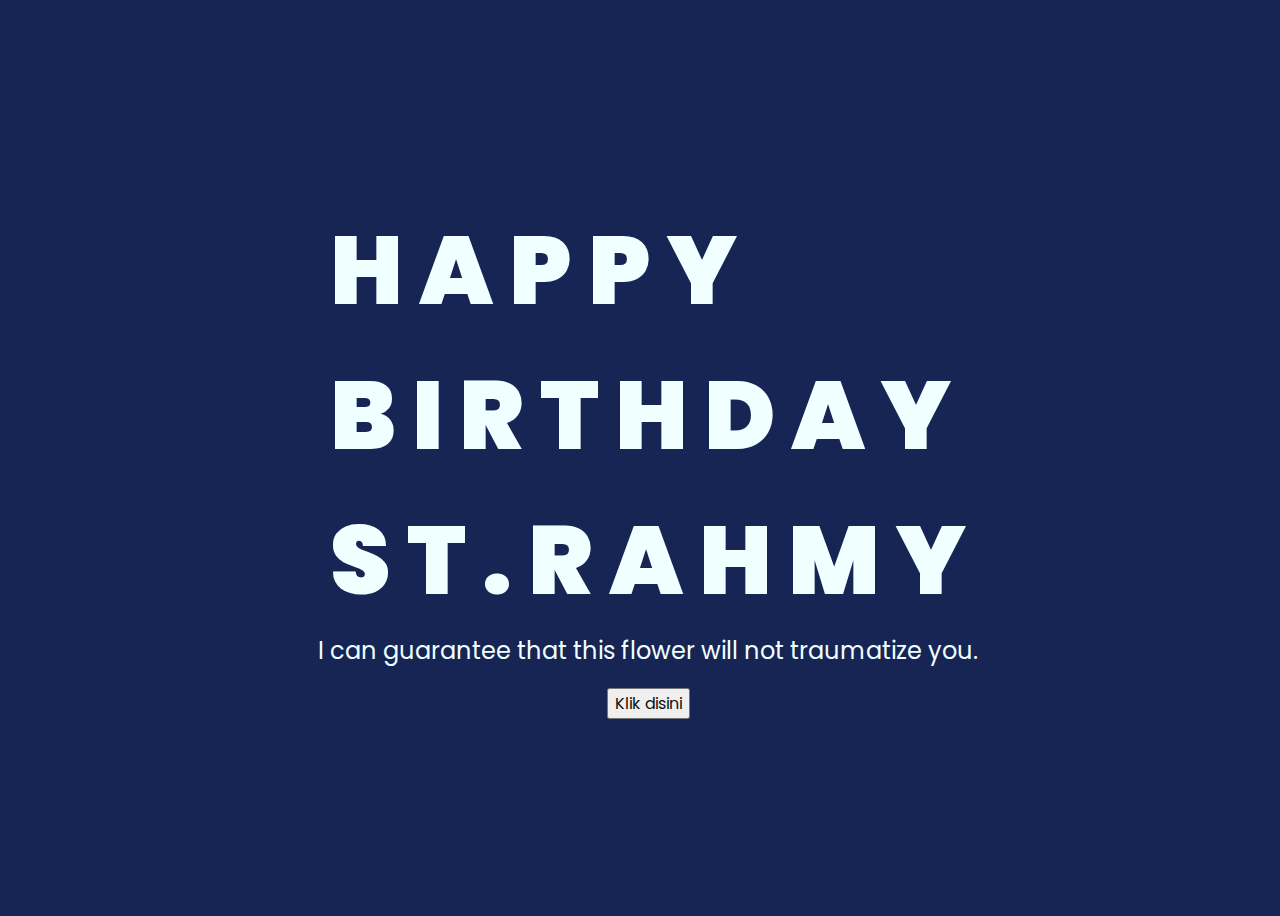
<file: index.html>
<!DOCTYPE html>
<html lang="en">
<head>
    <meta charset="UTF-8">
    <meta http-equiv="X-UA-Compatible" content="IE=edge">
    <meta name="viewport" content="width=device-width, initial-scale=1.0">
    <link rel="stylesheet" href="css/style.css">
    <link rel="icon" href="img/flowers.png" type="image/x-icon">
    <title>Flower For You | ST. Rahmy </title>
</head>
<body>
    <div class="greetings">
        <span>H</span>
        <span>A</span>
        <span>P</span>
        <span>P</span>
        <span>Y</span>
        <br>
        <span>B</span>
        <span>I</span>
        <span>R</span>
        <span>T</span>
        <span>H</span>
        <span>D</span>
        <span>A</span>
        <span>Y</span>
        <br>
        <span>S</span>
        <span>T</span>
        <span>.</span>
        <span>R</span>
        <span>A</span>
        <span>H</span>
        <span>M</span>
        <span>Y</span>
        <br>
    </div>
    <div class="description" align="center">
        <span>I can guarantee that this flower will not traumatize you.</span>
    </div>
    <div class="button">
        <button>
            <a href="flower.html">Klik disini</a>
        </button>
    </div>
  
</body>
</html>
</file>
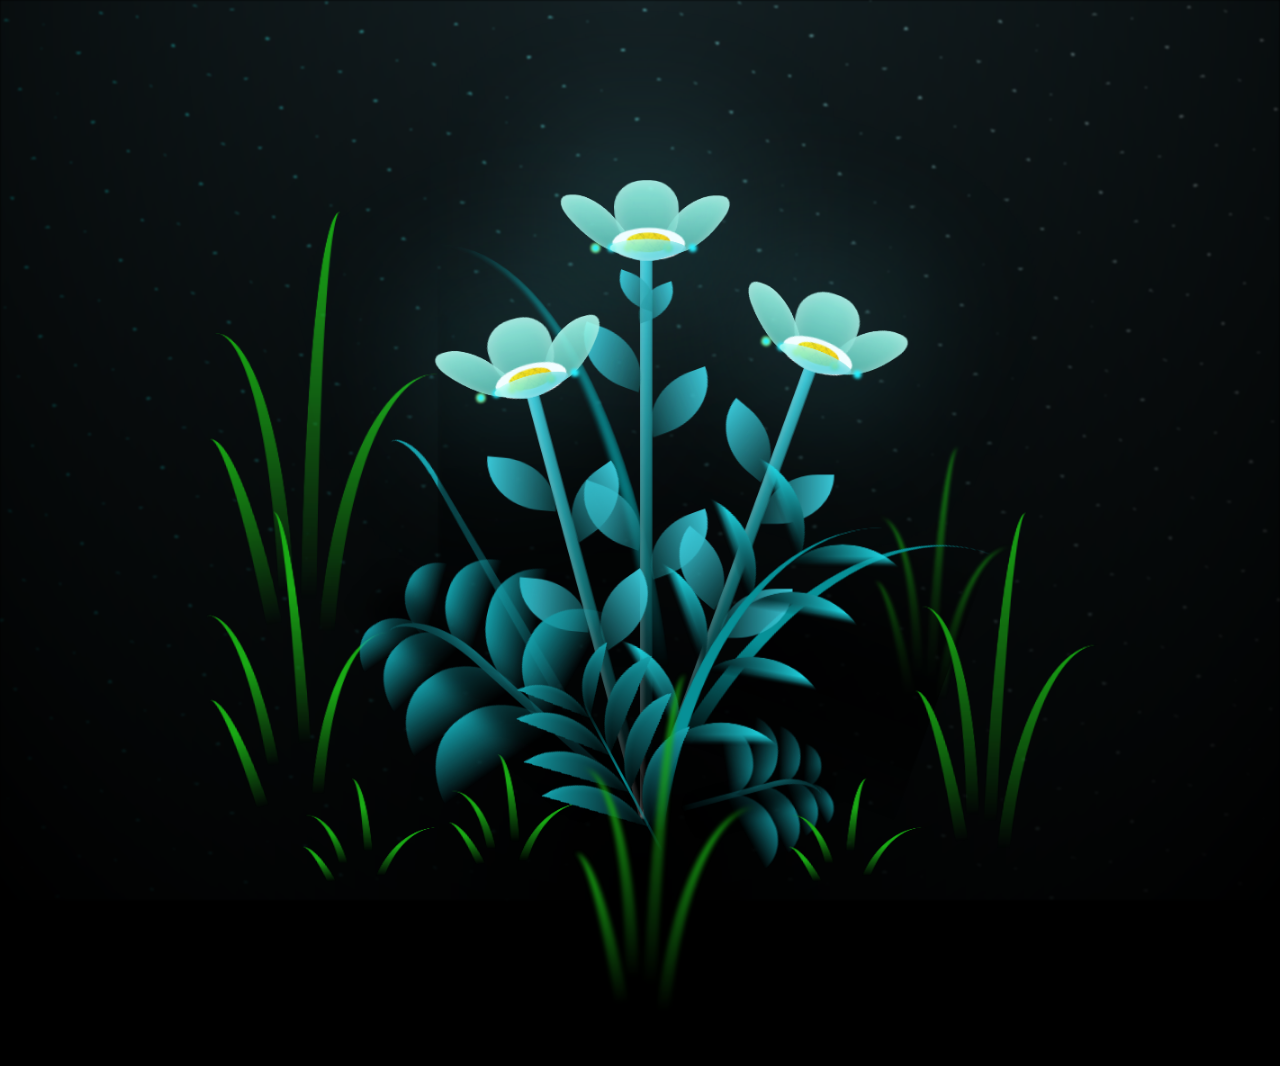
<file: flower.html>
<!DOCTYPE html>
<html lang="en">
<head>
    <meta charset="UTF-8">
    <meta http-equiv="X-UA-Compatible" content="IE=edge">
    <meta name="viewport" content="width=device-width, initial-scale=1.0">
    <link rel="stylesheet" href="css/main.css">
    <link rel="icon" href="img/flowers.png" type="image/x-icon">
    <title>Flower For You | St. Rahmy</title>
</head>
<body class="container">
  <!-- Pembuat code: https://codepen.io/mdusmanansari/pen/BamepLe -->
    <div class="night"></div>
    <div class="flowers">
      <div class="flower flower--1">
        <div class="flower__leafs flower__leafs--1">
          <div class="flower__leaf flower__leaf--1"></div>
          <div class="flower__leaf flower__leaf--2"></div>
          <div class="flower__leaf flower__leaf--3"></div>
          <div class="flower__leaf flower__leaf--4"></div>
          <div class="flower__white-circle"></div>
  
          <div class="flower__light flower__light--1"></div>
          <div class="flower__light flower__light--2"></div>
          <div class="flower__light flower__light--3"></div>
          <div class="flower__light flower__light--4"></div>
          <div class="flower__light flower__light--5"></div>
          <div class="flower__light flower__light--6"></div>
          <div class="flower__light flower__light--7"></div>
          <div class="flower__light flower__light--8"></div>
  
        </div>
        <div class="flower__line">
          <div class="flower__line__leaf flower__line__leaf--1"></div>
          <div class="flower__line__leaf flower__line__leaf--2"></div>
          <div class="flower__line__leaf flower__line__leaf--3"></div>
          <div class="flower__line__leaf flower__line__leaf--4"></div>
          <div class="flower__line__leaf flower__line__leaf--5"></div>
          <div class="flower__line__leaf flower__line__leaf--6"></div>
        </div>
      </div>
  
      <div class="flower flower--2">
        <div class="flower__leafs flower__leafs--2">
          <div class="flower__leaf flower__leaf--1"></div>
          <div class="flower__leaf flower__leaf--2"></div>
          <div class="flower__leaf flower__leaf--3"></div>
          <div class="flower__leaf flower__leaf--4"></div>
          <div class="flower__white-circle"></div>
  
          <div class="flower__light flower__light--1"></div>
          <div class="flower__light flower__light--2"></div>
          <div class="flower__light flower__light--3"></div>
          <div class="flower__light flower__light--4"></div>
          <div class="flower__light flower__light--5"></div>
          <div class="flower__light flower__light--6"></div>
          <div class="flower__light flower__light--7"></div>
          <div class="flower__light flower__light--8"></div>
  
        </div>
        <div class="flower__line">
          <div class="flower__line__leaf flower__line__leaf--1"></div>
          <div class="flower__line__leaf flower__line__leaf--2"></div>
          <div class="flower__line__leaf flower__line__leaf--3"></div>
          <div class="flower__line__leaf flower__line__leaf--4"></div>
        </div>
      </div>
  
      <div class="flower flower--3">
        <div class="flower__leafs flower__leafs--3">
          <div class="flower__leaf flower__leaf--1"></div>
          <div class="flower__leaf flower__leaf--2"></div>
          <div class="flower__leaf flower__leaf--3"></div>
          <div class="flower__leaf flower__leaf--4"></div>
          <div class="flower__white-circle"></div>
  
          <div class="flower__light flower__light--1"></div>
          <div class="flower__light flower__light--2"></div>
          <div class="flower__light flower__light--3"></div>
          <div class="flower__light flower__light--4"></div>
          <div class="flower__light flower__light--5"></div>
          <div class="flower__light flower__light--6"></div>
          <div class="flower__light flower__light--7"></div>
          <div class="flower__light flower__light--8"></div>
  
        </div>
        <div class="flower__line">
          <div class="flower__line__leaf flower__line__leaf--1"></div>
          <div class="flower__line__leaf flower__line__leaf--2"></div>
          <div class="flower__line__leaf flower__line__leaf--3"></div>
          <div class="flower__line__leaf flower__line__leaf--4"></div>
        </div>
      </div>
  
      <div class="grow-ans" style="--d:1.2s">
        <div class="flower__g-long">
          <div class="flower__g-long__top"></div>
          <div class="flower__g-long__bottom"></div>
        </div>
      </div>
  
      <div class="growing-grass">
        <div class="flower__grass flower__grass--1">
          <div class="flower__grass--top"></div>
          <div class="flower__grass--bottom"></div>
          <div class="flower__grass__leaf flower__grass__leaf--1"></div>
          <div class="flower__grass__leaf flower__grass__leaf--2"></div>
          <div class="flower__grass__leaf flower__grass__leaf--3"></div>
          <div class="flower__grass__leaf flower__grass__leaf--4"></div>
          <div class="flower__grass__leaf flower__grass__leaf--5"></div>
          <div class="flower__grass__leaf flower__grass__leaf--6"></div>
          <div class="flower__grass__leaf flower__grass__leaf--7"></div>
          <div class="flower__grass__leaf flower__grass__leaf--8"></div>
          <div class="flower__grass__overlay"></div>
        </div>
      </div>
  
      <div class="growing-grass">
        <div class="flower__grass flower__grass--2">
          <div class="flower__grass--top"></div>
          <div class="flower__grass--bottom"></div>
          <div class="flower__grass__leaf flower__grass__leaf--1"></div>
          <div class="flower__grass__leaf flower__grass__leaf--2"></div>
          <div class="flower__grass__leaf flower__grass__leaf--3"></div>
          <div class="flower__grass__leaf flower__grass__leaf--4"></div>
          <div class="flower__grass__leaf flower__grass__leaf--5"></div>
          <div class="flower__grass__leaf flower__grass__leaf--6"></div>
          <div class="flower__grass__leaf flower__grass__leaf--7"></div>
          <div class="flower__grass__leaf flower__grass__leaf--8"></div>
          <div class="flower__grass__overlay"></div>
        </div>
      </div>
  
      <div class="grow-ans" style="--d:2.4s">
        <div class="flower__g-right flower__g-right--1">
          <div class="leaf"></div>
        </div>
      </div>
  
      <div class="grow-ans" style="--d:2.8s">
        <div class="flower__g-right flower__g-right--2">
          <div class="leaf"></div>
        </div>
      </div>
  
      <div class="grow-ans" style="--d:2.8s">
        <div class="flower__g-front">
          <div class="flower__g-front__leaf-wrapper flower__g-front__leaf-wrapper--1">
            <div class="flower__g-front__leaf"></div>
          </div>
          <div class="flower__g-front__leaf-wrapper flower__g-front__leaf-wrapper--2">
            <div class="flower__g-front__leaf"></div>
          </div>
          <div class="flower__g-front__leaf-wrapper flower__g-front__leaf-wrapper--3">
            <div class="flower__g-front__leaf"></div>
          </div>
          <div class="flower__g-front__leaf-wrapper flower__g-front__leaf-wrapper--4">
            <div class="flower__g-front__leaf"></div>
          </div>
          <div class="flower__g-front__leaf-wrapper flower__g-front__leaf-wrapper--5">
            <div class="flower__g-front__leaf"></div>
          </div>
          <div class="flower__g-front__leaf-wrapper flower__g-front__leaf-wrapper--6">
            <div class="flower__g-front__leaf"></div>
          </div>
          <div class="flower__g-front__leaf-wrapper flower__g-front__leaf-wrapper--7">
            <div class="flower__g-front__leaf"></div>
          </div>
          <div class="flower__g-front__leaf-wrapper flower__g-front__leaf-wrapper--8">
            <div class="flower__g-front__leaf"></div>
          </div>
          <div class="flower__g-front__line"></div>
        </div>
      </div>
  
      <div class="grow-ans" style="--d:3.2s">
        <div class="flower__g-fr">
          <div class="leaf"></div>
          <div class="flower__g-fr__leaf flower__g-fr__leaf--1"></div>
          <div class="flower__g-fr__leaf flower__g-fr__leaf--2"></div>
          <div class="flower__g-fr__leaf flower__g-fr__leaf--3"></div>
          <div class="flower__g-fr__leaf flower__g-fr__leaf--4"></div>
          <div class="flower__g-fr__leaf flower__g-fr__leaf--5"></div>
          <div class="flower__g-fr__leaf flower__g-fr__leaf--6"></div>
          <div class="flower__g-fr__leaf flower__g-fr__leaf--7"></div>
          <div class="flower__g-fr__leaf flower__g-fr__leaf--8"></div>
        </div>
      </div>
  
      <div class="long-g long-g--0">
        <div class="grow-ans" style="--d:3s">
          <div class="leaf leaf--0"></div>
        </div>
        <div class="grow-ans" style="--d:2.2s">
          <div class="leaf leaf--1"></div>
        </div>
        <div class="grow-ans" style="--d:3.4s">
          <div class="leaf leaf--2"></div>
        </div>
        <div class="grow-ans" style="--d:3.6s">
          <div class="leaf leaf--3"></div>
        </div>
      </div>
  
      <div class="long-g long-g--1">
        <div class="grow-ans" style="--d:3.6s">
          <div class="leaf leaf--0"></div>
        </div>
        <div class="grow-ans" style="--d:3.8s">
          <div class="leaf leaf--1"></div>
        </div>
        <div class="grow-ans" style="--d:4s">
          <div class="leaf leaf--2"></div>
        </div>
        <div class="grow-ans" style="--d:4.2s">
          <div class="leaf leaf--3"></div>
        </div>
      </div>
  
      <div class="long-g long-g--2">
        <div class="grow-ans" style="--d:4s">
          <div class="leaf leaf--0"></div>
        </div>
        <div class="grow-ans" style="--d:4.2s">
          <div class="leaf leaf--1"></div>
        </div>
        <div class="grow-ans" style="--d:4.4s">
          <div class="leaf leaf--2"></div>
        </div>
        <div class="grow-ans" style="--d:4.6s">
          <div class="leaf leaf--3"></div>
        </div>
      </div>
  
      <div class="long-g long-g--3">
        <div class="grow-ans" style="--d:4s">
          <div class="leaf leaf--0"></div>
        </div>
        <div class="grow-ans" style="--d:4.2s">
          <div class="leaf leaf--1"></div>
        </div>
        <div class="grow-ans" style="--d:3s">
          <div class="leaf leaf--2"></div>
        </div>
        <div class="grow-ans" style="--d:3.6s">
          <div class="leaf leaf--3"></div>
        </div>
      </div>
  
      <div class="long-g long-g--4">
        <div class="grow-ans" style="--d:4s">
          <div class="leaf leaf--0"></div>
        </div>
        <div class="grow-ans" style="--d:4.2s">
          <div class="leaf leaf--1"></div>
        </div>
        <div class="grow-ans" style="--d:3s">
          <div class="leaf leaf--2"></div>
        </div>
        <div class="grow-ans" style="--d:3.6s">
          <div class="leaf leaf--3"></div>
        </div>
      </div>
  
      <div class="long-g long-g--5">
        <div class="grow-ans" style="--d:4s">
          <div class="leaf leaf--0"></div>
        </div>
        <div class="grow-ans" style="--d:4.2s">
          <div class="leaf leaf--1"></div>
        </div>
        <div class="grow-ans" style="--d:3s">
          <div class="leaf leaf--2"></div>
        </div>
        <div class="grow-ans" style="--d:3.6s">
          <div class="leaf leaf--3"></div>
        </div>
      </div>
  
      <div class="long-g long-g--6">
        <div class="grow-ans" style="--d:4.2s">
          <div class="leaf leaf--0"></div>
        </div>
        <div class="grow-ans" style="--d:4.4s">
          <div class="leaf leaf--1"></div>
        </div>
        <div class="grow-ans" style="--d:4.6s">
          <div class="leaf leaf--2"></div>
        </div>
        <div class="grow-ans" style="--d:4.8s">
          <div class="leaf leaf--3"></div>
        </div>
      </div>
  
      <div class="long-g long-g--7">
        <div class="grow-ans" style="--d:3s">
          <div class="leaf leaf--0"></div>
        </div>
        <div class="grow-ans" style="--d:3.2s">
          <div class="leaf leaf--1"></div>
        </div>
        <div class="grow-ans" style="--d:3.5s">
          <div class="leaf leaf--2"></div>
        </div>
        <div class="grow-ans" style="--d:3.6s">
          <div class="leaf leaf--3"></div>
        </div>
      </div>
    </div>
    <script src="main.js"></script>
  </body>
</html>
</file>
<file: css/style.css>
@import url('https://fonts.googleapis.com/css2?family=Poppins:ital,wght@0,500;1,900&display=swap');
*{
    font-family: 'Poppins',cursive;
}

body{
    color: azure;
    width: 100%;
    height: 100vh;
    display: flex;
    flex-direction: column;
    align-items: center;
    justify-content: center;
    background-color: #172554;
}
.greetings{
    font-size: 6rem;
    font-weight: 900;
}
.greetings > span {
    animation: glow 2.5s ease-in-out infinite;
}

@keyframes glow {
    0%, 100% {
        color: #fff;
        text-shadow: 0 0 12px #39c6d6, 0 0 50px #39c6d6, 0 0 100px #39c6d6;
    }
    10%, 90% {
        color: #111;
        text-shadow: none;
    }
}

.greetings > span:nth-child(1)  { animation-delay: 0s; }
.greetings > span:nth-child(2)  { animation-delay: 0.2s; }
.greetings > span:nth-child(3)  { animation-delay: 0.4s; }
.greetings > span:nth-child(4)  { animation-delay: 0.6s; }
.greetings > span:nth-child(5)  { animation-delay: 0.8s; }

.greetings > span:nth-child(6)  { animation-delay: 1s; } 
.greetings > span:nth-child(7)  { animation-delay: 1.2s; }
.greetings > span:nth-child(8)  { animation-delay: 1.4s; }
.greetings > span:nth-child(9)  { animation-delay: 1.6s; }
.greetings > span:nth-child(10) { animation-delay: 1.8s; }
.greetings > span:nth-child(11) { animation-delay: 2s; }
.greetings > span:nth-child(12) { animation-delay: 2.2s; }
.greetings > span:nth-child(13) { animation-delay: 2.4s; }

.greetings > span:nth-child(14) { animation-delay: 2.6s; } 
.greetings > span:nth-child(15) { animation-delay: 2.8s; }
.greetings > span:nth-child(16) { animation-delay: 3s; }
.greetings > span:nth-child(17) { animation-delay: 3.2s; }
.greetings > span:nth-child(18) { animation-delay: 3.4s; }
.greetings > span:nth-child(19) { animation-delay: 3.6s; }
.greetings > span:nth-child(20) { animation-delay: 3.8s; }
.greetings > span:nth-child(21) { animation-delay: 4s; }


.description{
    font-size: 1.5rem;
    margin-bottom: 20px;
}

.button a{
    text-decoration: none;
    font-size: 1rem;
    color: #111;
}

@media screen and (max-width:574px){
    .greetings{
        display: block;
        font-size: 3rem;
        font-weight: 500;
        text-align: center;
    }
    .description{
        font-size: 1rem;
    }
    
    .button a{
        font-size: .5rem;
    }
}
</file>
<file: css/main.css>
*,
*::after,
*::before {
  padding: 0;
  margin: 0;
  box-sizing: border-box;
}

:root {
  --dark-color: #000;
}

body {
  display: flex;
  align-items: flex-end;
  justify-content: center;
  min-height: 100vh;
  background-color: var(--dark-color);
  overflow: hidden;
  perspective: 1000px;
}

.night {
  position: fixed;
  left: 50%;
  top: 0;
  transform: translateX(-50%);
  width: 100%;
  height: 100%;
  filter: blur(0.1vmin);
  background-image: radial-gradient(ellipse at top, transparent 0%, var(--dark-color)), radial-gradient(ellipse at bottom, var(--dark-color), rgba(145, 233, 255, 0.2)), repeating-linear-gradient(220deg, rgb(0, 0, 0) 0px, rgb(0, 0, 0) 19px, transparent 19px, transparent 22px), repeating-linear-gradient(189deg, rgb(0, 0, 0) 0px, rgb(0, 0, 0) 19px, transparent 19px, transparent 22px), repeating-linear-gradient(148deg, rgb(0, 0, 0) 0px, rgb(0, 0, 0) 19px, transparent 19px, transparent 22px), linear-gradient(90deg, rgb(0, 255, 250), rgb(240, 240, 240));
}

.flowers {
  position: relative;
  transform: scale(0.9);
}

.flower {
  position: absolute;
  bottom: 10vmin;
  transform-origin: bottom center;
  z-index: 10;
  --fl-speed: 0.8s;
}
.flower--1 {
  -webkit-animation: moving-flower-1 4s linear infinite;
          animation: moving-flower-1 4s linear infinite;
}
.flower--1 .flower__line {
  height: 70vmin;
  -webkit-animation-delay: 0.3s;
          animation-delay: 0.3s;
}
.flower--1 .flower__line__leaf--1 {
  -webkit-animation: blooming-leaf-right var(--fl-speed) 1.6s backwards;
          animation: blooming-leaf-right var(--fl-speed) 1.6s backwards;
}
.flower--1 .flower__line__leaf--2 {
  -webkit-animation: blooming-leaf-right var(--fl-speed) 1.4s backwards;
          animation: blooming-leaf-right var(--fl-speed) 1.4s backwards;
}
.flower--1 .flower__line__leaf--3 {
  -webkit-animation: blooming-leaf-left var(--fl-speed) 1.2s backwards;
          animation: blooming-leaf-left var(--fl-speed) 1.2s backwards;
}
.flower--1 .flower__line__leaf--4 {
  -webkit-animation: blooming-leaf-left var(--fl-speed) 1s backwards;
          animation: blooming-leaf-left var(--fl-speed) 1s backwards;
}
.flower--1 .flower__line__leaf--5 {
  -webkit-animation: blooming-leaf-right var(--fl-speed) 1.8s backwards;
          animation: blooming-leaf-right var(--fl-speed) 1.8s backwards;
}
.flower--1 .flower__line__leaf--6 {
  -webkit-animation: blooming-leaf-left var(--fl-speed) 2s backwards;
          animation: blooming-leaf-left var(--fl-speed) 2s backwards;
}
.flower--2 {
  left: 50%;
  transform: rotate(20deg);
  -webkit-animation: moving-flower-2 4s linear infinite;
          animation: moving-flower-2 4s linear infinite;
}
.flower--2 .flower__line {
  height: 60vmin;
  -webkit-animation-delay: 0.6s;
          animation-delay: 0.6s;
}
.flower--2 .flower__line__leaf--1 {
  -webkit-animation: blooming-leaf-right var(--fl-speed) 1.9s backwards;
          animation: blooming-leaf-right var(--fl-speed) 1.9s backwards;
}
.flower--2 .flower__line__leaf--2 {
  -webkit-animation: blooming-leaf-right var(--fl-speed) 1.7s backwards;
          animation: blooming-leaf-right var(--fl-speed) 1.7s backwards;
}
.flower--2 .flower__line__leaf--3 {
  -webkit-animation: blooming-leaf-left var(--fl-speed) 1.5s backwards;
          animation: blooming-leaf-left var(--fl-speed) 1.5s backwards;
}
.flower--2 .flower__line__leaf--4 {
  -webkit-animation: blooming-leaf-left var(--fl-speed) 1.3s backwards;
          animation: blooming-leaf-left var(--fl-speed) 1.3s backwards;
}
.flower--3 {
  left: 50%;
  transform: rotate(-15deg);
  -webkit-animation: moving-flower-3 4s linear infinite;
          animation: moving-flower-3 4s linear infinite;
}
.flower--3 .flower__line {
  -webkit-animation-delay: 0.9s;
          animation-delay: 0.9s;
}
.flower--3 .flower__line__leaf--1 {
  -webkit-animation: blooming-leaf-right var(--fl-speed) 2.5s backwards;
          animation: blooming-leaf-right var(--fl-speed) 2.5s backwards;
}
.flower--3 .flower__line__leaf--2 {
  -webkit-animation: blooming-leaf-right var(--fl-speed) 2.3s backwards;
          animation: blooming-leaf-right var(--fl-speed) 2.3s backwards;
}
.flower--3 .flower__line__leaf--3 {
  -webkit-animation: blooming-leaf-left var(--fl-speed) 2.1s backwards;
          animation: blooming-leaf-left var(--fl-speed) 2.1s backwards;
}
.flower--3 .flower__line__leaf--4 {
  -webkit-animation: blooming-leaf-left var(--fl-speed) 1.9s backwards;
          animation: blooming-leaf-left var(--fl-speed) 1.9s backwards;
}
.flower__leafs {
  position: relative;
  -webkit-animation: blooming-flower 2s backwards;
          animation: blooming-flower 2s backwards;
}
.flower__leafs--1 {
  -webkit-animation-delay: 1.1s;
          animation-delay: 1.1s;
}
.flower__leafs--2 {
  -webkit-animation-delay: 1.4s;
          animation-delay: 1.4s;
}
.flower__leafs--3 {
  -webkit-animation-delay: 1.7s;
          animation-delay: 1.7s;
}
.flower__leafs::after {
  content: "";
  position: absolute;
  left: 0;
  top: 0;
  transform: translate(-50%, -100%);
  width: 8vmin;
  height: 8vmin;
  background-color: #6bf0ff;
  filter: blur(10vmin);
}
.flower__leaf {
  position: absolute;
  bottom: 0;
  left: 50%;
  width: 8vmin;
  height: 11vmin;
  border-radius: 51% 49% 47% 53%/44% 45% 55% 69%;
  background-color: #a7ffee;
  background-image: linear-gradient(to top, #54b8aa, #a7ffee);
  transform-origin: bottom center;
  opacity: 0.9;
  box-shadow: inset 0 0 2vmin rgba(255, 255, 255, 0.5);
}
.flower__leaf--1 {
  transform: translate(-10%, 1%) rotateY(40deg) rotateX(-50deg);
}
.flower__leaf--2 {
  transform: translate(-50%, -4%) rotateX(40deg);
}
.flower__leaf--3 {
  transform: translate(-90%, 0%) rotateY(45deg) rotateX(50deg);
}
.flower__leaf--4 {
  width: 8vmin;
  height: 8vmin;
  transform-origin: bottom left;
  border-radius: 4vmin 10vmin 4vmin 4vmin;
  transform: translate(0%, 18%) rotateX(70deg) rotate(-43deg);
  background-image: linear-gradient(to top, #39c6d6, #a7ffee);
  z-index: 1;
  opacity: 0.8;
}
.flower__white-circle {
  position: absolute;
  left: -3.5vmin;
  top: -3vmin;
  width: 9vmin;
  height: 4vmin;
  border-radius: 50%;
  background-color: #fff;
}
.flower__white-circle::after {
  content: "";
  position: absolute;
  left: 50%;
  top: 45%;
  transform: translate(-50%, -50%);
  width: 60%;
  height: 60%;
  border-radius: inherit;
  background-image: repeating-linear-gradient(135deg, rgba(0, 0, 0, 0.03) 0px, rgba(0, 0, 0, 0.03) 1px, transparent 1px, transparent 12px), repeating-linear-gradient(45deg, rgba(0, 0, 0, 0.03) 0px, rgba(0, 0, 0, 0.03) 1px, transparent 1px, transparent 12px), repeating-linear-gradient(67.5deg, rgba(0, 0, 0, 0.03) 0px, rgba(0, 0, 0, 0.03) 1px, transparent 1px, transparent 12px), repeating-linear-gradient(135deg, rgba(0, 0, 0, 0.03) 0px, rgba(0, 0, 0, 0.03) 1px, transparent 1px, transparent 12px), repeating-linear-gradient(45deg, rgba(0, 0, 0, 0.03) 0px, rgba(0, 0, 0, 0.03) 1px, transparent 1px, transparent 12px), repeating-linear-gradient(112.5deg, rgba(0, 0, 0, 0.03) 0px, rgba(0, 0, 0, 0.03) 1px, transparent 1px, transparent 12px), repeating-linear-gradient(112.5deg, rgba(0, 0, 0, 0.03) 0px, rgba(0, 0, 0, 0.03) 1px, transparent 1px, transparent 12px), repeating-linear-gradient(45deg, rgba(0, 0, 0, 0.03) 0px, rgba(0, 0, 0, 0.03) 1px, transparent 1px, transparent 12px), repeating-linear-gradient(22.5deg, rgba(0, 0, 0, 0.03) 0px, rgba(0, 0, 0, 0.03) 1px, transparent 1px, transparent 12px), repeating-linear-gradient(45deg, rgba(0, 0, 0, 0.03) 0px, rgba(0, 0, 0, 0.03) 1px, transparent 1px, transparent 12px), repeating-linear-gradient(22.5deg, rgba(0, 0, 0, 0.03) 0px, rgba(0, 0, 0, 0.03) 1px, transparent 1px, transparent 12px), repeating-linear-gradient(135deg, rgba(0, 0, 0, 0.03) 0px, rgba(0, 0, 0, 0.03) 1px, transparent 1px, transparent 12px), repeating-linear-gradient(157.5deg, rgba(0, 0, 0, 0.03) 0px, rgba(0, 0, 0, 0.03) 1px, transparent 1px, transparent 12px), repeating-linear-gradient(67.5deg, rgba(0, 0, 0, 0.03) 0px, rgba(0, 0, 0, 0.03) 1px, transparent 1px, transparent 12px), repeating-linear-gradient(67.5deg, rgba(0, 0, 0, 0.03) 0px, rgba(0, 0, 0, 0.03) 1px, transparent 1px, transparent 12px), linear-gradient(90deg, rgb(255, 235, 18), rgb(255, 206, 0));
}
.flower__line {
  height: 55vmin;
  width: 1.5vmin;
  background-image: linear-gradient(to left, rgba(0, 0, 0, 0.2), transparent, rgba(255, 255, 255, 0.2)), linear-gradient(to top, transparent 10%, #14757a, #39c6d6);
  box-shadow: inset 0 0 2px rgba(0, 0, 0, 0.5);
  -webkit-animation: grow-flower-tree 4s backwards;
          animation: grow-flower-tree 4s backwards;
}
.flower__line__leaf {
  --w: 7vmin;
  --h: calc(var(--w) + 2vmin);
  position: absolute;
  top: 20%;
  left: 90%;
  width: var(--w);
  height: var(--h);
  border-top-right-radius: var(--h);
  border-bottom-left-radius: var(--h);
  background-image: linear-gradient(to top, rgba(20, 117, 122, 0.4), #39c6d6);
}
.flower__line__leaf--1 {
  transform: rotate(70deg) rotateY(30deg);
}
.flower__line__leaf--2 {
  top: 45%;
  transform: rotate(70deg) rotateY(30deg);
}
.flower__line__leaf--3, .flower__line__leaf--4, .flower__line__leaf--6 {
  border-top-right-radius: 0;
  border-bottom-left-radius: 0;
  border-top-left-radius: var(--h);
  border-bottom-right-radius: var(--h);
  left: -460%;
  top: 12%;
  transform: rotate(-70deg) rotateY(30deg);
}
.flower__line__leaf--4 {
  top: 40%;
}
.flower__line__leaf--5 {
  top: 0;
  transform-origin: left;
  transform: rotate(70deg) rotateY(30deg) scale(0.6);
}
.flower__line__leaf--6 {
  top: -2%;
  left: -450%;
  transform-origin: right;
  transform: rotate(-70deg) rotateY(30deg) scale(0.6);
}
.flower__light {
  position: absolute;
  bottom: 0vmin;
  width: 1vmin;
  height: 1vmin;
  background-color: rgb(255, 251, 0);
  border-radius: 50%;
  filter: blur(0.2vmin);
  -webkit-animation: light-ans 4s linear infinite backwards;
          animation: light-ans 4s linear infinite backwards;
}
.flower__light:nth-child(odd) {
  background-color: #23f0ff;
}
.flower__light--1 {
  left: -2vmin;
  -webkit-animation-delay: 1s;
          animation-delay: 1s;
}
.flower__light--2 {
  left: 3vmin;
  -webkit-animation-delay: 0.5s;
          animation-delay: 0.5s;
}
.flower__light--3 {
  left: -6vmin;
  -webkit-animation-delay: 0.3s;
          animation-delay: 0.3s;
}
.flower__light--4 {
  left: 6vmin;
  -webkit-animation-delay: 0.9s;
          animation-delay: 0.9s;
}
.flower__light--5 {
  left: -1vmin;
  -webkit-animation-delay: 1.5s;
          animation-delay: 1.5s;
}
.flower__light--6 {
  left: -4vmin;
  -webkit-animation-delay: 3s;
          animation-delay: 3s;
}
.flower__light--7 {
  left: 3vmin;
  -webkit-animation-delay: 2s;
          animation-delay: 2s;
}
.flower__light--8 {
  left: -6vmin;
  -webkit-animation-delay: 3.5s;
          animation-delay: 3.5s;
}
.flower__grass {
  --c: #159faa;
  --line-w: 1.5vmin;
  position: absolute;
  bottom: 12vmin;
  left: -7vmin;
  display: flex;
  flex-direction: column;
  align-items: flex-end;
  z-index: 20;
  transform-origin: bottom center;
  transform: rotate(-48deg) rotateY(40deg);
}
.flower__grass--1 {
  -webkit-animation: moving-grass 2s linear infinite;
          animation: moving-grass 2s linear infinite;
}
.flower__grass--2 {
  left: 2vmin;
  bottom: 10vmin;
  transform: scale(0.5) rotate(75deg) rotateX(10deg) rotateY(-200deg);
  opacity: 0.8;
  z-index: 0;
  -webkit-animation: moving-grass--2 1.5s linear infinite;
          animation: moving-grass--2 1.5s linear infinite;
}
.flower__grass--top {
  width: 7vmin;
  height: 10vmin;
  border-top-right-radius: 100%;
  border-right: var(--line-w) solid var(--c);
  transform-origin: bottom center;
  transform: rotate(-2deg);
}
.flower__grass--bottom {
  margin-top: -2px;
  width: var(--line-w);
  height: 25vmin;
  background-image: linear-gradient(to top, transparent, var(--c));
}
.flower__grass__leaf {
  --size: 10vmin;
  position: absolute;
  width: calc(var(--size) * 2.1);
  height: var(--size);
  border-top-left-radius: var(--size);
  border-top-right-radius: var(--size);
  background-image: linear-gradient(to top, transparent, transparent 30%, var(--c));
  z-index: 100;
}
.flower__grass__leaf--1 {
  top: -6%;
  left: 30%;
  --size: 6vmin;
  transform: rotate(-20deg);
  -webkit-animation: growing-grass-ans--1 2s 2.6s backwards;
          animation: growing-grass-ans--1 2s 2.6s backwards;
}
@-webkit-keyframes growing-grass-ans--1 {
  0% {
    transform-origin: bottom left;
    transform: rotate(-20deg) scale(0);
  }
}
@keyframes growing-grass-ans--1 {
  0% {
    transform-origin: bottom left;
    transform: rotate(-20deg) scale(0);
  }
}
.flower__grass__leaf--2 {
  top: -5%;
  left: -110%;
  --size: 6vmin;
  transform: rotate(10deg);
  -webkit-animation: growing-grass-ans--2 2s 2.4s linear backwards;
          animation: growing-grass-ans--2 2s 2.4s linear backwards;
}
@-webkit-keyframes growing-grass-ans--2 {
  0% {
    transform-origin: bottom right;
    transform: rotate(10deg) scale(0);
  }
}
@keyframes growing-grass-ans--2 {
  0% {
    transform-origin: bottom right;
    transform: rotate(10deg) scale(0);
  }
}
.flower__grass__leaf--3 {
  top: 5%;
  left: 60%;
  --size: 8vmin;
  transform: rotate(-18deg) rotateX(-20deg);
  -webkit-animation: growing-grass-ans--3 2s 2.2s linear backwards;
          animation: growing-grass-ans--3 2s 2.2s linear backwards;
}
@-webkit-keyframes growing-grass-ans--3 {
  0% {
    transform-origin: bottom left;
    transform: rotate(-18deg) rotateX(-20deg) scale(0);
  }
}
@keyframes growing-grass-ans--3 {
  0% {
    transform-origin: bottom left;
    transform: rotate(-18deg) rotateX(-20deg) scale(0);
  }
}
.flower__grass__leaf--4 {
  top: 6%;
  left: -135%;
  --size: 8vmin;
  transform: rotate(2deg);
  -webkit-animation: growing-grass-ans--4 2s 2s linear backwards;
          animation: growing-grass-ans--4 2s 2s linear backwards;
}
@-webkit-keyframes growing-grass-ans--4 {
  0% {
    transform-origin: bottom right;
    transform: rotate(2deg) scale(0);
  }
}
@keyframes growing-grass-ans--4 {
  0% {
    transform-origin: bottom right;
    transform: rotate(2deg) scale(0);
  }
}
.flower__grass__leaf--5 {
  top: 20%;
  left: 60%;
  --size: 10vmin;
  transform: rotate(-24deg) rotateX(-20deg);
  -webkit-animation: growing-grass-ans--5 2s 1.8s linear backwards;
          animation: growing-grass-ans--5 2s 1.8s linear backwards;
}
@-webkit-keyframes growing-grass-ans--5 {
  0% {
    transform-origin: bottom left;
    transform: rotate(-24deg) rotateX(-20deg) scale(0);
  }
}
@keyframes growing-grass-ans--5 {
  0% {
    transform-origin: bottom left;
    transform: rotate(-24deg) rotateX(-20deg) scale(0);
  }
}
.flower__grass__leaf--6 {
  top: 22%;
  left: -180%;
  --size: 10vmin;
  transform: rotate(10deg);
  -webkit-animation: growing-grass-ans--6 2s 1.6s linear backwards;
          animation: growing-grass-ans--6 2s 1.6s linear backwards;
}
@-webkit-keyframes growing-grass-ans--6 {
  0% {
    transform-origin: bottom right;
    transform: rotate(10deg) scale(0);
  }
}
@keyframes growing-grass-ans--6 {
  0% {
    transform-origin: bottom right;
    transform: rotate(10deg) scale(0);
  }
}
.flower__grass__leaf--7 {
  top: 39%;
  left: 70%;
  --size: 10vmin;
  transform: rotate(-10deg);
  -webkit-animation: growing-grass-ans--7 2s 1.4s linear backwards;
          animation: growing-grass-ans--7 2s 1.4s linear backwards;
}
@-webkit-keyframes growing-grass-ans--7 {
  0% {
    transform-origin: bottom left;
    transform: rotate(-10deg) scale(0);
  }
}
@keyframes growing-grass-ans--7 {
  0% {
    transform-origin: bottom left;
    transform: rotate(-10deg) scale(0);
  }
}
.flower__grass__leaf--8 {
  top: 40%;
  left: -215%;
  --size: 11vmin;
  transform: rotate(10deg);
  -webkit-animation: growing-grass-ans--8 2s 1.2s linear backwards;
          animation: growing-grass-ans--8 2s 1.2s linear backwards;
}
@-webkit-keyframes growing-grass-ans--8 {
  0% {
    transform-origin: bottom right;
    transform: rotate(10deg) scale(0);
  }
}
@keyframes growing-grass-ans--8 {
  0% {
    transform-origin: bottom right;
    transform: rotate(10deg) scale(0);
  }
}
.flower__grass__overlay {
  position: absolute;
  top: -10%;
  right: 0%;
  width: 100%;
  height: 100%;
  background-color: rgba(0, 0, 0, 0.6);
  filter: blur(1.5vmin);
  z-index: 100;
}
.flower__g-long {
  --w: 2vmin;
  --h: 6vmin;
  --c: #159faa;
  position: absolute;
  bottom: 10vmin;
  left: -3vmin;
  transform-origin: bottom center;
  transform: rotate(-30deg) rotateY(-20deg);
  display: flex;
  flex-direction: column;
  align-items: flex-end;
  -webkit-animation: flower-g-long-ans 3s linear infinite;
          animation: flower-g-long-ans 3s linear infinite;
}
@-webkit-keyframes flower-g-long-ans {
  0%, 100% {
    transform: rotate(-30deg) rotateY(-20deg);
  }
  50% {
    transform: rotate(-32deg) rotateY(-20deg);
  }
}
@keyframes flower-g-long-ans {
  0%, 100% {
    transform: rotate(-30deg) rotateY(-20deg);
  }
  50% {
    transform: rotate(-32deg) rotateY(-20deg);
  }
}
.flower__g-long__top {
  top: calc(var(--h) * -1);
  width: calc(var(--w) + 1vmin);
  height: var(--h);
  border-top-right-radius: 100%;
  border-right: 0.7vmin solid var(--c);
  transform: translate(-0.7vmin, 1vmin);
}
.flower__g-long__bottom {
  width: var(--w);
  height: 50vmin;
  transform-origin: bottom center;
  background-image: linear-gradient(to top, transparent 30%, var(--c));
  box-shadow: inset 0 0 2px rgba(0, 0, 0, 0.5);
  -webkit-clip-path: polygon(35% 0, 65% 1%, 100% 100%, 0% 100%);
          clip-path: polygon(35% 0, 65% 1%, 100% 100%, 0% 100%);
}
.flower__g-right {
  position: absolute;
  bottom: 6vmin;
  left: -2vmin;
  transform-origin: bottom left;
  transform: rotate(20deg);
}
.flower__g-right .leaf {
  width: 30vmin;
  height: 50vmin;
  border-top-left-radius: 100%;
  border-left: 2vmin solid #079097;
  background-image: linear-gradient(to bottom, transparent, var(--dark-color) 60%);
  -webkit-mask-image: linear-gradient(to top, transparent 30%, #079097 60%);
}
.flower__g-right--1 {
  -webkit-animation: flower-g-right-ans 2.5s linear infinite;
          animation: flower-g-right-ans 2.5s linear infinite;
}
.flower__g-right--2 {
  left: 5vmin;
  transform: rotateY(-180deg);
  -webkit-animation: flower-g-right-ans--2 3s linear infinite;
          animation: flower-g-right-ans--2 3s linear infinite;
}
.flower__g-right--2 .leaf {
  height: 75vmin;
  filter: blur(0.3vmin);
  opacity: 0.8;
}
@-webkit-keyframes flower-g-right-ans {
  0%, 100% {
    transform: rotate(20deg);
  }
  50% {
    transform: rotate(24deg) rotateX(-20deg);
  }
}
@keyframes flower-g-right-ans {
  0%, 100% {
    transform: rotate(20deg);
  }
  50% {
    transform: rotate(24deg) rotateX(-20deg);
  }
}
@-webkit-keyframes flower-g-right-ans--2 {
  0%, 100% {
    transform: rotateY(-180deg) rotate(0deg) rotateX(-20deg);
  }
  50% {
    transform: rotateY(-180deg) rotate(6deg) rotateX(-20deg);
  }
}
@keyframes flower-g-right-ans--2 {
  0%, 100% {
    transform: rotateY(-180deg) rotate(0deg) rotateX(-20deg);
  }
  50% {
    transform: rotateY(-180deg) rotate(6deg) rotateX(-20deg);
  }
}
.flower__g-front {
  position: absolute;
  bottom: 6vmin;
  left: 2.5vmin;
  z-index: 100;
  transform-origin: bottom center;
  transform: rotate(-28deg) rotateY(30deg) scale(1.04);
  -webkit-animation: flower__g-front-ans 2s linear infinite;
          animation: flower__g-front-ans 2s linear infinite;
}
@-webkit-keyframes flower__g-front-ans {
  0%, 100% {
    transform: rotate(-28deg) rotateY(30deg) scale(1.04);
  }
  50% {
    transform: rotate(-35deg) rotateY(40deg) scale(1.04);
  }
}
@keyframes flower__g-front-ans {
  0%, 100% {
    transform: rotate(-28deg) rotateY(30deg) scale(1.04);
  }
  50% {
    transform: rotate(-35deg) rotateY(40deg) scale(1.04);
  }
}
.flower__g-front__line {
  width: 0.3vmin;
  height: 20vmin;
  background-image: linear-gradient(to top, transparent, #079097, transparent 100%);
  position: relative;
}
.flower__g-front__leaf-wrapper {
  position: absolute;
  top: 0;
  left: 0;
  transform-origin: bottom left;
  transform: rotate(10deg);
}
.flower__g-front__leaf-wrapper:nth-child(even) {
  left: 0vmin;
  transform: rotateY(-180deg) rotate(5deg);
  -webkit-animation: flower__g-front__leaf-left-ans 1s ease-in backwards;
          animation: flower__g-front__leaf-left-ans 1s ease-in backwards;
}
.flower__g-front__leaf-wrapper:nth-child(odd) {
  -webkit-animation: flower__g-front__leaf-ans 1s ease-in backwards;
          animation: flower__g-front__leaf-ans 1s ease-in backwards;
}
.flower__g-front__leaf-wrapper--1 {
  top: -8vmin;
  transform: scale(0.7);
  -webkit-animation: flower__g-front__leaf-ans 1s 5.5s ease-in backwards !important;
          animation: flower__g-front__leaf-ans 1s 5.5s ease-in backwards !important;
}
.flower__g-front__leaf-wrapper--2 {
  top: -8vmin;
  transform: rotateY(-180deg) scale(0.7) !important;
  -webkit-animation: flower__g-front__leaf-left-ans-2 1s 4.6s ease-in backwards !important;
          animation: flower__g-front__leaf-left-ans-2 1s 4.6s ease-in backwards !important;
}
.flower__g-front__leaf-wrapper--3 {
  top: -3vmin;
  -webkit-animation: flower__g-front__leaf-ans 1s 4.6s ease-in backwards;
          animation: flower__g-front__leaf-ans 1s 4.6s ease-in backwards;
}
.flower__g-front__leaf-wrapper--4 {
  top: -3vmin;
  transform: rotateY(-180deg) scale(0.9) !important;
  -webkit-animation: flower__g-front__leaf-left-ans-2 1s 4.6s ease-in backwards !important;
          animation: flower__g-front__leaf-left-ans-2 1s 4.6s ease-in backwards !important;
}
@-webkit-keyframes flower__g-front__leaf-left-ans-2 {
  0% {
    transform: rotateY(-180deg) scale(0);
  }
}
@keyframes flower__g-front__leaf-left-ans-2 {
  0% {
    transform: rotateY(-180deg) scale(0);
  }
}
.flower__g-front__leaf-wrapper--5, .flower__g-front__leaf-wrapper--6 {
  top: 2vmin;
}
.flower__g-front__leaf-wrapper--7, .flower__g-front__leaf-wrapper--8 {
  top: 6.5vmin;
}
.flower__g-front__leaf-wrapper--2 {
  -webkit-animation-delay: 5.2s !important;
          animation-delay: 5.2s !important;
}
.flower__g-front__leaf-wrapper--3 {
  -webkit-animation-delay: 4.9s !important;
          animation-delay: 4.9s !important;
}
.flower__g-front__leaf-wrapper--5 {
  -webkit-animation-delay: 4.3s !important;
          animation-delay: 4.3s !important;
}
.flower__g-front__leaf-wrapper--6 {
  -webkit-animation-delay: 4.1s !important;
          animation-delay: 4.1s !important;
}
.flower__g-front__leaf-wrapper--7 {
  -webkit-animation-delay: 3.8s !important;
          animation-delay: 3.8s !important;
}
.flower__g-front__leaf-wrapper--8 {
  -webkit-animation-delay: 3.5s !important;
          animation-delay: 3.5s !important;
}
@-webkit-keyframes flower__g-front__leaf-ans {
  0% {
    transform: rotate(10deg) scale(0);
  }
}
@keyframes flower__g-front__leaf-ans {
  0% {
    transform: rotate(10deg) scale(0);
  }
}
@-webkit-keyframes flower__g-front__leaf-left-ans {
  0% {
    transform: rotateY(-180deg) rotate(5deg) scale(0);
  }
}
@keyframes flower__g-front__leaf-left-ans {
  0% {
    transform: rotateY(-180deg) rotate(5deg) scale(0);
  }
}
.flower__g-front__leaf {
  width: 10vmin;
  height: 10vmin;
  border-radius: 100% 0% 0% 100%/100% 100% 0% 0%;
  box-shadow: inset 0 2px 1vmin hsla(184deg, 97%, 58%, 0.2);
  background-image: linear-gradient(to bottom left, transparent, var(--dark-color)), linear-gradient(to bottom right, #159faa 50%, transparent 50%, transparent);
  -webkit-mask-image: linear-gradient(to bottom right, #159faa 50%, transparent 50%, transparent);
  mask-image: linear-gradient(to bottom right, #159faa 50%, transparent 50%, transparent);
}
.flower__g-fr {
  position: absolute;
  bottom: -4vmin;
  left: vmin;
  transform-origin: bottom left;
  z-index: 10;
  -webkit-animation: flower__g-fr-ans 2s linear infinite;
          animation: flower__g-fr-ans 2s linear infinite;
}
@-webkit-keyframes flower__g-fr-ans {
  0%, 100% {
    transform: rotate(2deg);
  }
  50% {
    transform: rotate(4deg);
  }
}
@keyframes flower__g-fr-ans {
  0%, 100% {
    transform: rotate(2deg);
  }
  50% {
    transform: rotate(4deg);
  }
}
.flower__g-fr .leaf {
  width: 30vmin;
  height: 50vmin;
  border-top-left-radius: 100%;
  border-left: 2vmin solid #079097;
  -webkit-mask-image: linear-gradient(to top, transparent 25%, #079097 50%);
  position: relative;
  z-index: 1;
}
.flower__g-fr__leaf {
  position: absolute;
  top: 0;
  left: 0;
  width: 10vmin;
  height: 10vmin;
  border-radius: 100% 0% 0% 100%/100% 100% 0% 0%;
  box-shadow: inset 0 2px 1vmin hsla(184deg, 97%, 58%, 0.2);
  background-image: linear-gradient(to bottom left, transparent, var(--dark-color) 98%), linear-gradient(to bottom right, #23f0ff 45%, transparent 50%, transparent);
  -webkit-mask-image: linear-gradient(135deg, #159faa 40%, transparent 50%, transparent);
}
.flower__g-fr__leaf--1 {
  left: 20vmin;
  transform: rotate(45deg);
  -webkit-animation: flower__g-fr-leaft-ans-1 0.5s 5.2s linear backwards;
          animation: flower__g-fr-leaft-ans-1 0.5s 5.2s linear backwards;
}
@-webkit-keyframes flower__g-fr-leaft-ans-1 {
  0% {
    transform-origin: left;
    transform: rotate(45deg) scale(0);
  }
}
@keyframes flower__g-fr-leaft-ans-1 {
  0% {
    transform-origin: left;
    transform: rotate(45deg) scale(0);
  }
}
.flower__g-fr__leaf--2 {
  left: 12vmin;
  top: -7vmin;
  transform: rotate(25deg) rotateY(-180deg);
  -webkit-animation: flower__g-fr-leaft-ans-6 0.5s 5s linear backwards;
          animation: flower__g-fr-leaft-ans-6 0.5s 5s linear backwards;
}
.flower__g-fr__leaf--3 {
  left: 15vmin;
  top: 6vmin;
  transform: rotate(55deg);
  -webkit-animation: flower__g-fr-leaft-ans-5 0.5s 4.8s linear backwards;
          animation: flower__g-fr-leaft-ans-5 0.5s 4.8s linear backwards;
}
.flower__g-fr__leaf--4 {
  left: 6vmin;
  top: -2vmin;
  transform: rotate(25deg) rotateY(-180deg);
  -webkit-animation: flower__g-fr-leaft-ans-6 0.5s 4.6s linear backwards;
          animation: flower__g-fr-leaft-ans-6 0.5s 4.6s linear backwards;
}
.flower__g-fr__leaf--5 {
  left: 10vmin;
  top: 14vmin;
  transform: rotate(55deg);
  -webkit-animation: flower__g-fr-leaft-ans-5 0.5s 4.4s linear backwards;
          animation: flower__g-fr-leaft-ans-5 0.5s 4.4s linear backwards;
}
@-webkit-keyframes flower__g-fr-leaft-ans-5 {
  0% {
    transform-origin: left;
    transform: rotate(55deg) scale(0);
  }
}
@keyframes flower__g-fr-leaft-ans-5 {
  0% {
    transform-origin: left;
    transform: rotate(55deg) scale(0);
  }
}
.flower__g-fr__leaf--6 {
  left: 0vmin;
  top: 6vmin;
  transform: rotate(25deg) rotateY(-180deg);
  -webkit-animation: flower__g-fr-leaft-ans-6 0.5s 4.2s linear backwards;
          animation: flower__g-fr-leaft-ans-6 0.5s 4.2s linear backwards;
}
@-webkit-keyframes flower__g-fr-leaft-ans-6 {
  0% {
    transform-origin: right;
    transform: rotate(25deg) rotateY(-180deg) scale(0);
  }
}
@keyframes flower__g-fr-leaft-ans-6 {
  0% {
    transform-origin: right;
    transform: rotate(25deg) rotateY(-180deg) scale(0);
  }
}
.flower__g-fr__leaf--7 {
  left: 5vmin;
  top: 22vmin;
  transform: rotate(45deg);
  -webkit-animation: flower__g-fr-leaft-ans-7 0.5s 4s linear backwards;
          animation: flower__g-fr-leaft-ans-7 0.5s 4s linear backwards;
}
@-webkit-keyframes flower__g-fr-leaft-ans-7 {
  0% {
    transform-origin: left;
    transform: rotate(45deg) scale(0);
  }
}
@keyframes flower__g-fr-leaft-ans-7 {
  0% {
    transform-origin: left;
    transform: rotate(45deg) scale(0);
  }
}
.flower__g-fr__leaf--8 {
  left: -4vmin;
  top: 15vmin;
  transform: rotate(15deg) rotateY(-180deg);
  -webkit-animation: flower__g-fr-leaft-ans-8 0.5s 3.8s linear backwards;
          animation: flower__g-fr-leaft-ans-8 0.5s 3.8s linear backwards;
}
@-webkit-keyframes flower__g-fr-leaft-ans-8 {
  0% {
    transform-origin: right;
    transform: rotate(15deg) rotateY(-180deg) scale(0);
  }
}
@keyframes flower__g-fr-leaft-ans-8 {
  0% {
    transform-origin: right;
    transform: rotate(15deg) rotateY(-180deg) scale(0);
  }
}

.long-g {
  position: absolute;
  bottom: 25vmin;
  left: -42vmin;
  transform-origin: bottom left;
}
.long-g--1 {
  bottom: 0vmin;
  transform: scale(0.8) rotate(-5deg);
}
.long-g--1 .leaf {
  -webkit-mask-image: linear-gradient(to top, transparent 40%, #079097 80%) !important;
}
.long-g--1 .leaf--1 {
  --w: 5vmin;
  --h: 60vmin;
  left: -2vmin;
  transform: rotate(3deg) rotateY(-180deg);
}
.long-g--2, .long-g--3 {
  bottom: -3vmin;
  left: -35vmin;
  transform-origin: center;
  transform: scale(0.6) rotateX(60deg);
}
.long-g--2 .leaf, .long-g--3 .leaf {
  -webkit-mask-image: linear-gradient(to top, transparent 50%, #079097 80%) !important;
}
.long-g--2 .leaf--1, .long-g--3 .leaf--1 {
  left: -1vmin;
  transform: rotateY(-180deg);
}
.long-g--3 {
  left: -17vmin;
  bottom: 0vmin;
}
.long-g--3 .leaf {
  -webkit-mask-image: linear-gradient(to top, transparent 40%, #079097 80%) !important;
}
.long-g--4 {
  left: 25vmin;
  bottom: -3vmin;
  transform-origin: center;
  transform: scale(0.6) rotateX(60deg);
}
.long-g--4 .leaf {
  -webkit-mask-image: linear-gradient(to top, transparent 50%, #079097 80%) !important;
}
.long-g--5 {
  left: 42vmin;
  bottom: 0vmin;
  transform: scale(0.8) rotate(2deg);
}
.long-g--6 {
  left: 0vmin;
  bottom: -20vmin;
  z-index: 100;
  filter: blur(0.3vmin);
  transform: scale(0.8) rotate(2deg);
}
.long-g--7 {
  left: 35vmin;
  bottom: 20vmin;
  z-index: -1;
  filter: blur(0.3vmin);
  transform: scale(0.6) rotate(2deg);
  opacity: 0.7;
}
.long-g .leaf {
  --w: 15vmin;
  --h: 40vmin;
  --c: #1aaa15;
  position: absolute;
  bottom: 0;
  width: var(--w);
  height: var(--h);
  border-top-left-radius: 100%;
  border-left: 2vmin solid var(--c);
  -webkit-mask-image: linear-gradient(to top, transparent 20%, var(--dark-color));
  transform-origin: bottom center;
}
.long-g .leaf--0 {
  left: 2vmin;
  -webkit-animation: leaf-ans-1 4s linear infinite;
          animation: leaf-ans-1 4s linear infinite;
}
.long-g .leaf--1 {
  --w: 5vmin;
  --h: 60vmin;
  -webkit-animation: leaf-ans-1 4s linear infinite;
          animation: leaf-ans-1 4s linear infinite;
}
.long-g .leaf--2 {
  --w: 10vmin;
  --h: 40vmin;
  left: -0.5vmin;
  bottom: 5vmin;
  transform-origin: bottom left;
  transform: rotateY(-180deg);
  -webkit-animation: leaf-ans-2 3s linear infinite;
          animation: leaf-ans-2 3s linear infinite;
}
.long-g .leaf--3 {
  --w: 5vmin;
  --h: 30vmin;
  left: -1vmin;
  bottom: 3.2vmin;
  transform-origin: bottom left;
  transform: rotate(-10deg) rotateY(-180deg);
  -webkit-animation: leaf-ans-3 3s linear infinite;
          animation: leaf-ans-3 3s linear infinite;
}

@-webkit-keyframes leaf-ans-1 {
  0%, 100% {
    transform: rotate(-5deg) scale(1);
  }
  50% {
    transform: rotate(5deg) scale(1.1);
  }
}

@keyframes leaf-ans-1 {
  0%, 100% {
    transform: rotate(-5deg) scale(1);
  }
  50% {
    transform: rotate(5deg) scale(1.1);
  }
}
@-webkit-keyframes leaf-ans-2 {
  0%, 100% {
    transform: rotateY(-180deg) rotate(5deg);
  }
  50% {
    transform: rotateY(-180deg) rotate(0deg) scale(1.1);
  }
}
@keyframes leaf-ans-2 {
  0%, 100% {
    transform: rotateY(-180deg) rotate(5deg);
  }
  50% {
    transform: rotateY(-180deg) rotate(0deg) scale(1.1);
  }
}
@-webkit-keyframes leaf-ans-3 {
  0%, 100% {
    transform: rotate(-10deg) rotateY(-180deg);
  }
  50% {
    transform: rotate(-20deg) rotateY(-180deg);
  }
}
@keyframes leaf-ans-3 {
  0%, 100% {
    transform: rotate(-10deg) rotateY(-180deg);
  }
  50% {
    transform: rotate(-20deg) rotateY(-180deg);
  }
}
.grow-ans {
  -webkit-animation: grow-ans 2s var(--d) backwards;
          animation: grow-ans 2s var(--d) backwards;
}

@-webkit-keyframes grow-ans {
  0% {
    transform: scale(0);
    opacity: 0;
  }
}

@keyframes grow-ans {
  0% {
    transform: scale(0);
    opacity: 0;
  }
}
@-webkit-keyframes light-ans {
  0% {
    opacity: 0;
    transform: translateY(0vmin);
  }
  25% {
    opacity: 1;
    transform: translateY(-5vmin) translateX(-2vmin);
  }
  50% {
    opacity: 1;
    transform: translateY(-15vmin) translateX(2vmin);
    filter: blur(0.2vmin);
  }
  75% {
    transform: translateY(-20vmin) translateX(-2vmin);
    filter: blur(0.2vmin);
  }
  100% {
    transform: translateY(-30vmin);
    opacity: 0;
    filter: blur(1vmin);
  }
}
@keyframes light-ans {
  0% {
    opacity: 0;
    transform: translateY(0vmin);
  }
  25% {
    opacity: 1;
    transform: translateY(-5vmin) translateX(-2vmin);
  }
  50% {
    opacity: 1;
    transform: translateY(-15vmin) translateX(2vmin);
    filter: blur(0.2vmin);
  }
  75% {
    transform: translateY(-20vmin) translateX(-2vmin);
    filter: blur(0.2vmin);
  }
  100% {
    transform: translateY(-30vmin);
    opacity: 0;
    filter: blur(1vmin);
  }
}
@-webkit-keyframes moving-flower-1 {
  0%, 100% {
    transform: rotate(2deg);
  }
  50% {
    transform: rotate(-2deg);
  }
}
@keyframes moving-flower-1 {
  0%, 100% {
    transform: rotate(2deg);
  }
  50% {
    transform: rotate(-2deg);
  }
}
@-webkit-keyframes moving-flower-2 {
  0%, 100% {
    transform: rotate(18deg);
  }
  50% {
    transform: rotate(14deg);
  }
}
@keyframes moving-flower-2 {
  0%, 100% {
    transform: rotate(18deg);
  }
  50% {
    transform: rotate(14deg);
  }
}
@-webkit-keyframes moving-flower-3 {
  0%, 100% {
    transform: rotate(-18deg);
  }
  50% {
    transform: rotate(-20deg) rotateY(-10deg);
  }
}
@keyframes moving-flower-3 {
  0%, 100% {
    transform: rotate(-18deg);
  }
  50% {
    transform: rotate(-20deg) rotateY(-10deg);
  }
}
@-webkit-keyframes blooming-leaf-right {
  0% {
    transform-origin: left;
    transform: rotate(70deg) rotateY(30deg) scale(0);
  }
}
@keyframes blooming-leaf-right {
  0% {
    transform-origin: left;
    transform: rotate(70deg) rotateY(30deg) scale(0);
  }
}
@-webkit-keyframes blooming-leaf-left {
  0% {
    transform-origin: right;
    transform: rotate(-70deg) rotateY(30deg) scale(0);
  }
}
@keyframes blooming-leaf-left {
  0% {
    transform-origin: right;
    transform: rotate(-70deg) rotateY(30deg) scale(0);
  }
}
@-webkit-keyframes grow-flower-tree {
  0% {
    height: 0;
    border-radius: 1vmin;
  }
}
@keyframes grow-flower-tree {
  0% {
    height: 0;
    border-radius: 1vmin;
  }
}
@-webkit-keyframes blooming-flower {
  0% {
    transform: scale(0);
  }
}
@keyframes blooming-flower {
  0% {
    transform: scale(0);
  }
}
@-webkit-keyframes moving-grass {
  0%, 100% {
    transform: rotate(-48deg) rotateY(40deg);
  }
  50% {
    transform: rotate(-50deg) rotateY(40deg);
  }
}
@keyframes moving-grass {
  0%, 100% {
    transform: rotate(-48deg) rotateY(40deg);
  }
  50% {
    transform: rotate(-50deg) rotateY(40deg);
  }
}
@-webkit-keyframes moving-grass--2 {
  0%, 100% {
    transform: scale(0.5) rotate(75deg) rotateX(10deg) rotateY(-200deg);
  }
  50% {
    transform: scale(0.5) rotate(79deg) rotateX(10deg) rotateY(-200deg);
  }
}
@keyframes moving-grass--2 {
  0%, 100% {
    transform: scale(0.5) rotate(75deg) rotateX(10deg) rotateY(-200deg);
  }
  50% {
    transform: scale(0.5) rotate(79deg) rotateX(10deg) rotateY(-200deg);
  }
}
.growing-grass {
  -webkit-animation: growing-grass-ans 1s 2s backwards;
          animation: growing-grass-ans 1s 2s backwards;
}

@-webkit-keyframes growing-grass-ans {
  0% {
    transform: scale(0);
  }
}

@keyframes growing-grass-ans {
  0% {
    transform: scale(0);
  }
}
.container * {
  -webkit-animation-play-state: paused !important;
          animation-play-state: paused !important;
}/*# sourceMappingURL=main.css.map */
</file>
